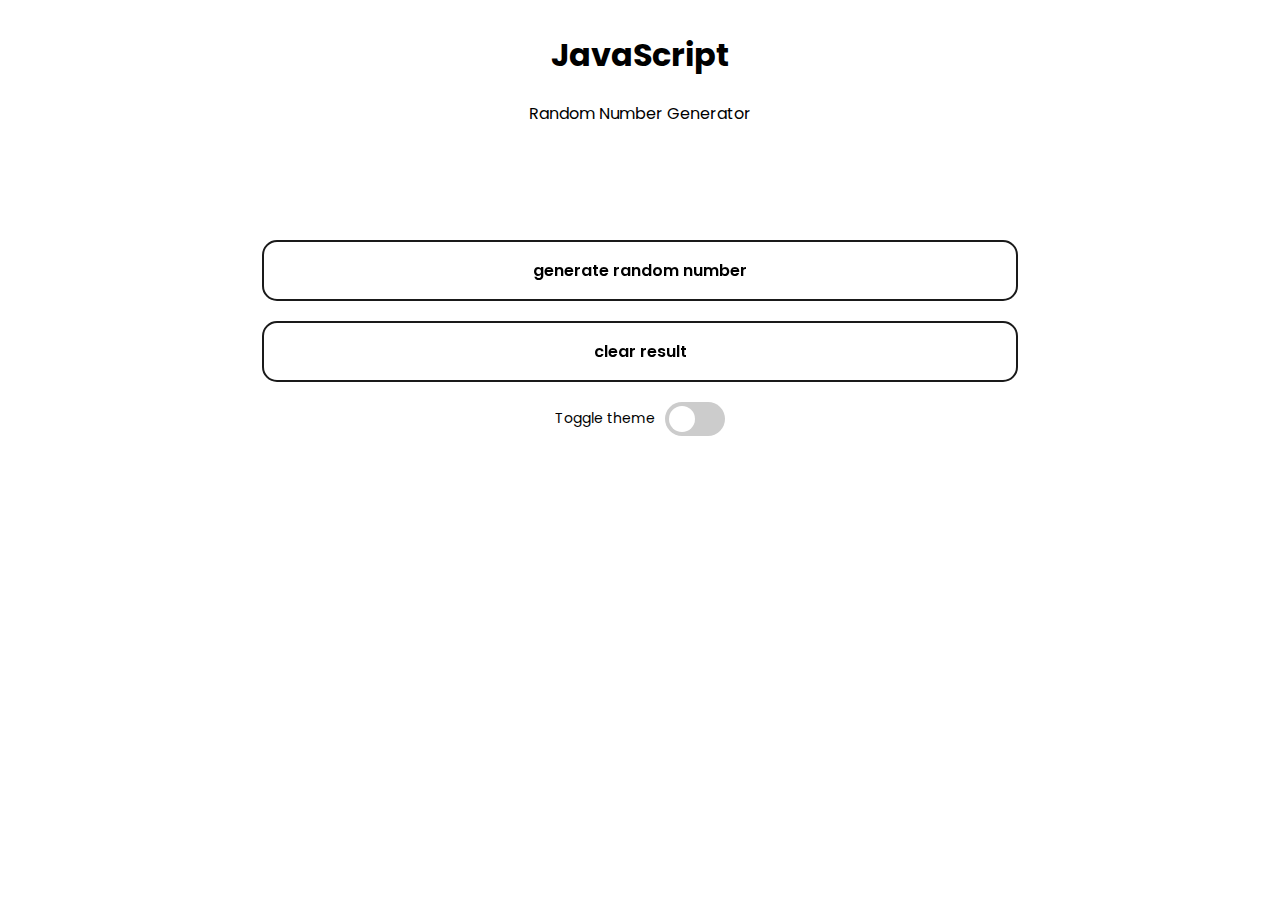
<file: random-number-generator/index.html>
<!DOCTYPE html>
<html lang="en">
<head>
  <meta charset="UTF-8">
  <meta http-equiv="X-UA-Compatible" content="IE=edge">
  <meta name="viewport" content="width=device-width, initial-scale=1.0">
  <link rel="stylesheet" href="style.css">
  <title>Random Number Generator</title>
</head>
<body>
  <h1> JavaScript </h1>
  <header>
    Random Number Generator
  </header>

  <div id="random-div">
    <p id="random-p"></p>
  </div>

  <div id="div-btn">
    <!-- <input id="min-num" placeholder="input minimum number here">
    <input id="max-num" placeholder="input maximum number here"> -->
    <button id="random-btn" class="btn"> generate random number </button>
    <button id="clear-btn" class="btn"> clear result </button>
  </div>

  <!-- <div id="theme-div">
    <label for="theme">Select theme: </label></label>
      <div class="theme-switch">
        <input type="checkbox" id="theme-toggle">
        <label for="theme-toggle"></label>
      </div>
  </div> -->

  <div id="theme-div">
    <label for="theme" id="theme-label"> Toggle theme </label>
    <label class="switch">
      <input type="checkbox" id="switch-theme">
      <span class="slider round"></span>
    </label>
  </div>
  
  <script src="index.js"></script>
</body>
</html>
</file>
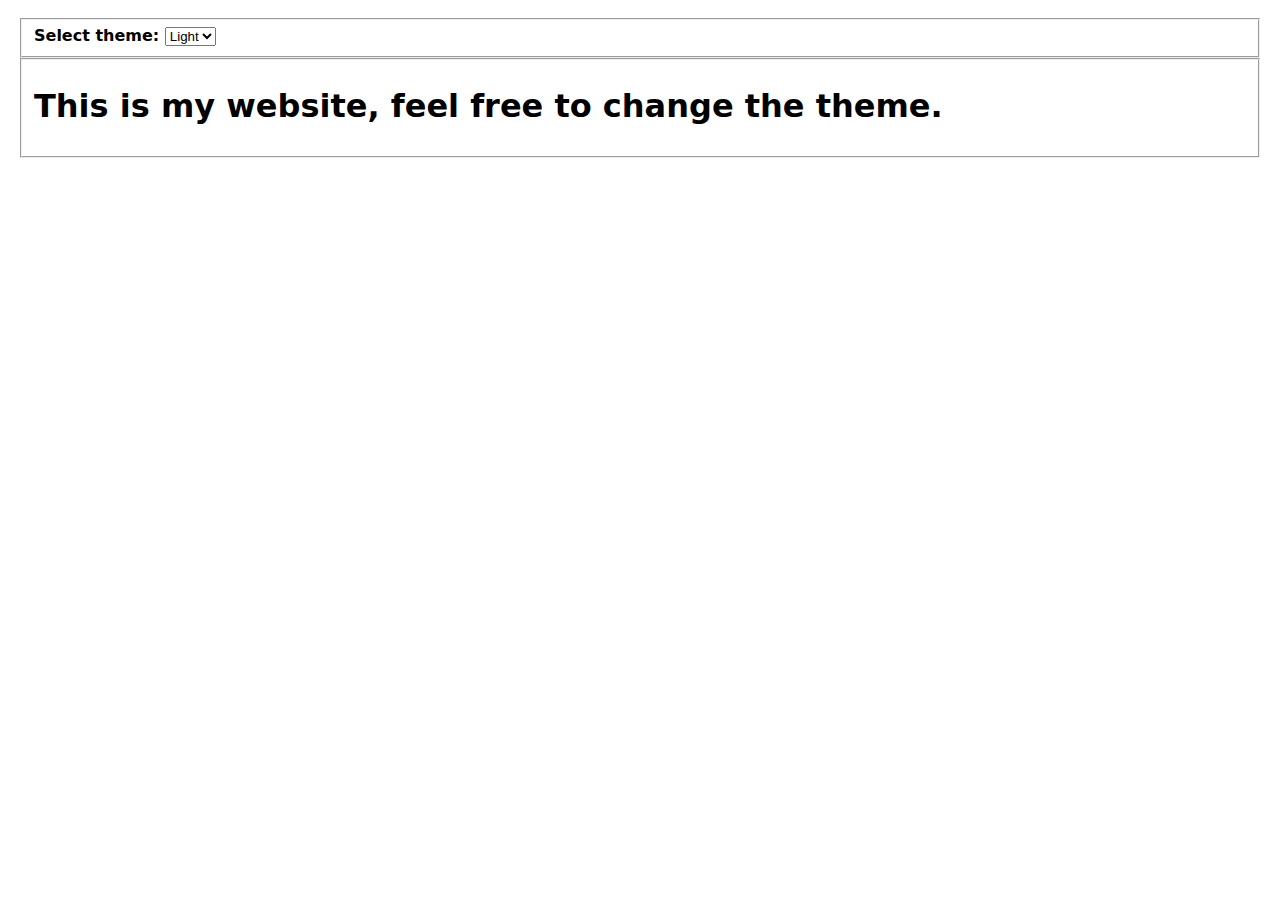
<file: theme-selector/ternary-index.html>
<!DOCTYPE html>
<html lang="en"
style="
transition: 0.5s;
">
<head>
  <meta charset="UTF-8">
  <meta http-equiv="X-UA-Compatible" content="IE=edge">
  <meta name="viewport" content="width=device-width, initial-scale=1.0">
  <title>Theme Selector</title>
</head>
<body style="
  font-family: system-ui;
  font-weight: 600;
  transition: 0.5s;
">
  <fieldset>
    <label for="theme">Select theme: </label>
      <select id="theme">
        <option value="light-theme">Light</option>
        <option value="dark-theme">Dark</option>
      </select>
  </fieldset>

  <fieldset>
    <h1>This is my website, feel free to change the theme.</h1>
  </fieldset>


  <script>
    const select = document.querySelector('select');
    const html = document.querySelector('html');
    document.body.style.padding = '10px';

    function updateTheme(bgColor, textColor) {
      html.style.backgroundColor = bgColor;
      html.style.color = textColor;
    }

    select.addEventListener('change', () => select.value === 'dark-theme'
      ? updateTheme('black', 'white')
      : updateTheme('white', 'black')
    );
  </script>
</body>
</html>
</file>
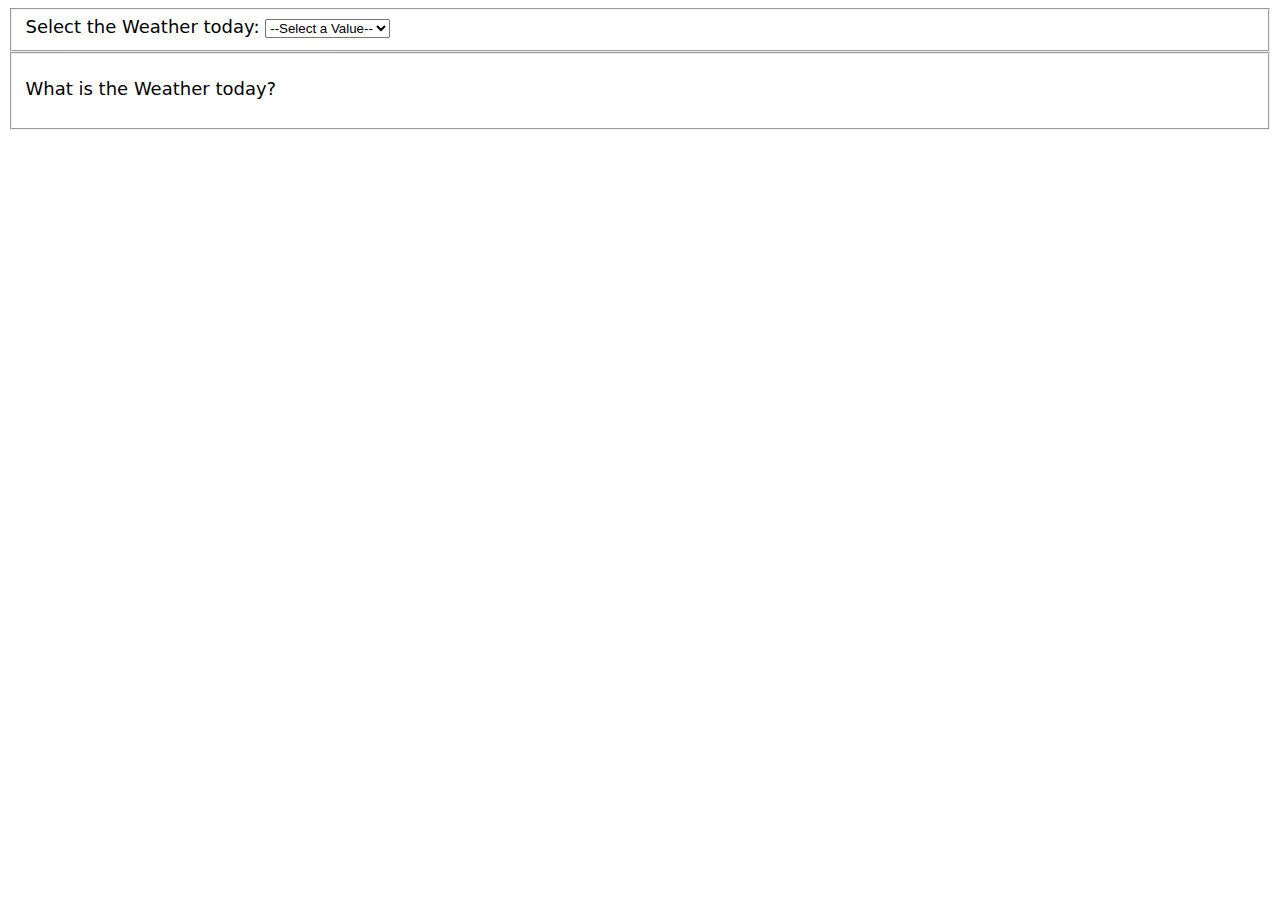
<file: weather-selector/conditionals-index.html>
<!DOCTYPE html>
<html lang="en">
<head>
  <meta charset="UTF-8">
  <meta http-equiv="X-UA-Compatible" content="IE=edge">
  <meta name="viewport" content="width=device-width, initial-scale=1.0">
  <title>Weather Today</title>
</head>
<body
style="
  font-size: large;
  font-family: system-ui, -apple-system;
  font-weight: 500;
">
<fieldset>
  <label for="weather"> Select the Weather today: </label>
    <select id="weather">
      <option value="">--Select a Value--</option>
      <option value="sunny-optn">Sunny</option>
      <option value="rainy-optn">Rainy</option>
      <option value="snowing-optn">Snowing</option>
      <option value="overcast-optn">Overcast</option>
    </select>
</fieldset>

<fieldset>
  <p>What is the Weather today?</p>
</fieldset>



  <script>
    const select = document.querySelector('select');
    const parag = document.querySelector('p');
    let temperature = 88;

    select.addEventListener('change', setWeather);

    // re-write the setWeather to a switch case statement
    function setWeather(){
      switch(select.value) {
        
        case 'sunny-optn':
          if(temperature <86) {
            parag.innerText = `It is ${temperature} degrees outside - nice and sunny. Let's go out to the beach, or the park, and get an ice cream.`
          }
          else if(temperature >=86) {
            parag.innerText = `It is ${temperature} degrees outside - REALLY HOT! If you want to go outside, make sure to put some sunscreen on`
          }
        break;

        case 'rainy-optn':
          parag.innerText = "Rain is falling outside; take a rain coat and an umbrella, and don\'t stay out for too long."
        break;

        case 'snowing-optn':
          parag.innerText = "The snow is coming down — it is freezing! Best to stay in with a cup of hot chocolate, or go build a snowman"
        break;

        case 'overcast-optn':
        parag.innerText = "It isn\'t raining, but the sky is grey and gloomy; it could turn any minute, so take a rain coat just in case."
        break;

        default:
          parag.innerText = "What is the Weather today?";
       }
      }

  </script>
</body>
</html>
</file>
<file: random-number-generator/style.css>
@import url('https://fonts.googleapis.com/css2?family=Poppins:wght@400;600;700&display=swap');

html {
  transition: .5s;
  font-size: 100%;
}

body {
  margin: 0;
  padding: 0;
  font-family: 'Poppins', sans-serif;
  transition: .5s;
}


h1 {
  display: flex;
  justify-content: center;
}

header {
  display: flex;
  justify-content: center;
  text-align: center;
}

#random-div {
  display: flex;
  justify-content: center;
  text-align: center;
}

#random-p {
  height: 50px;
  font-size: 32px;
}

#div-btn {
  display: flex;
  flex-direction: column;
  justify-content: center;
  align-items: center;
}

#theme-div {
  display: flex;
  justify-content: center;
  text-align: center;
}

#theme {
  margin-left: 10px;
}

/* button {
  width: 50%;
  margin: 0.2rem 0.2rem;
} */

/* button styles */

#random-btn, #clear-btn {
  appearance: none;
  background-color:white;
  border: 2px solid #1A1A1A;
  border-radius: 15px;
  box-sizing: border-box;
  color:black;
  cursor: pointer;
  display: inline-block;
  font-family: 'Poppins', sans-serif;
  font-size: 16px;
  font-weight: 600;
  line-height: normal;
  margin: 0;
  min-height: 60px;
  min-width: 0;
  outline: none;
  padding: 16px 24px;
  text-align: center;
  text-decoration: none;
  transition: all 300ms cubic-bezier(.23, 1, 0.32, 1);
  user-select: none;
  -webkit-user-select: none;
  touch-action: manipulation;
  will-change: transform;
  margin-bottom:  20px;
  width: 60%;
  text-align: center;
  height: 50%;
}

/* random-btn */
#random-btn:disabled {
  pointer-events: none;
}

#random-btn:hover {
  box-shadow: rgba(0, 0, 0, 0.25) 0 8px 15px;
  transform: translateY(-2px);
  background-color: black;
  color: white
}

#random-btn:active {
  box-shadow: none;
  transform: translateY(0);
}

/* clear-btn */
#clear-btn:hover {
  box-shadow: rgba(0, 0, 0, 0.25) 0 8px 15px;
    transform: translateY(-2px);
    background-color: black;
    color: white;
}

#clear-btn:active {
  box-shadow: none;
  transform: translateY(0);
  
}

#theme-div {
  display: flex;
  align-items: center;
}

#theme-label {
  text-align: center;
  margin-right: 10px;
  font-size: 14px;
}


/* experimental */
.switch {
  position: relative;
  display: inline-block;
  width: 60px;
  height: 34px;
}

.switch input {
  opacity: 0;
  width: 0;
  height: 0;
}

.slider {
  position: absolute;
  cursor: pointer;
  top: 0;
  left: 0;
  right: 0;
  bottom: 0;
  background-color: #ccc;
  -webkit-transition: .4s;
  transition: .4s;
  border-radius: 34px;
}

.slider:before {
  position: absolute;
  content: "";
  height: 26px;
  width: 26px;
  left: 4px;
  bottom: 4px;
  background-color: white;
  -webkit-transition: .4s;
  transition: .4s;
  border-radius: 50%;
}

input:checked + .slider {
  background-color: #2196F3;
}

input:focus + .slider {
  box-shadow: 0 0 1px #2196F3;
}

input:checked + .slider:before {
  -webkit-transform: translateX(26px);
  -ms-transform: translateX(26px);
  transform: translateX(26px);
}
</file>
